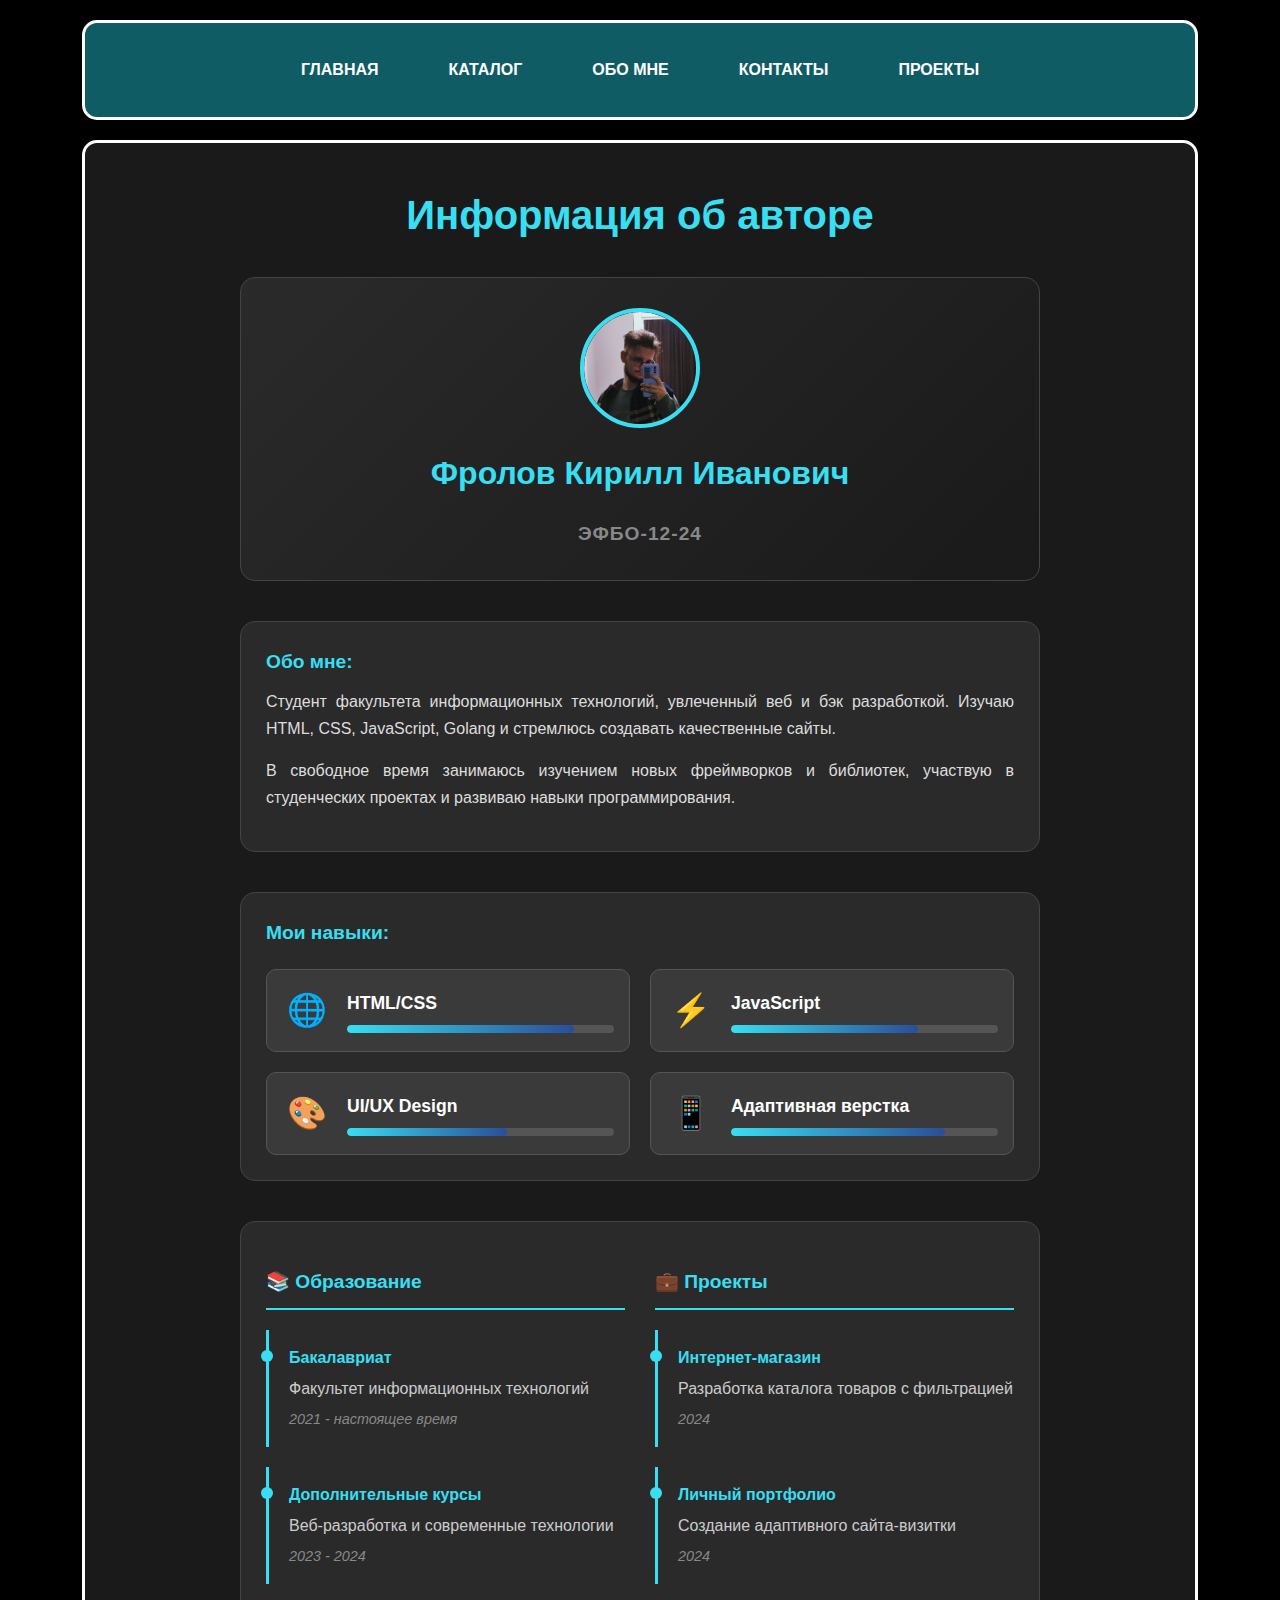
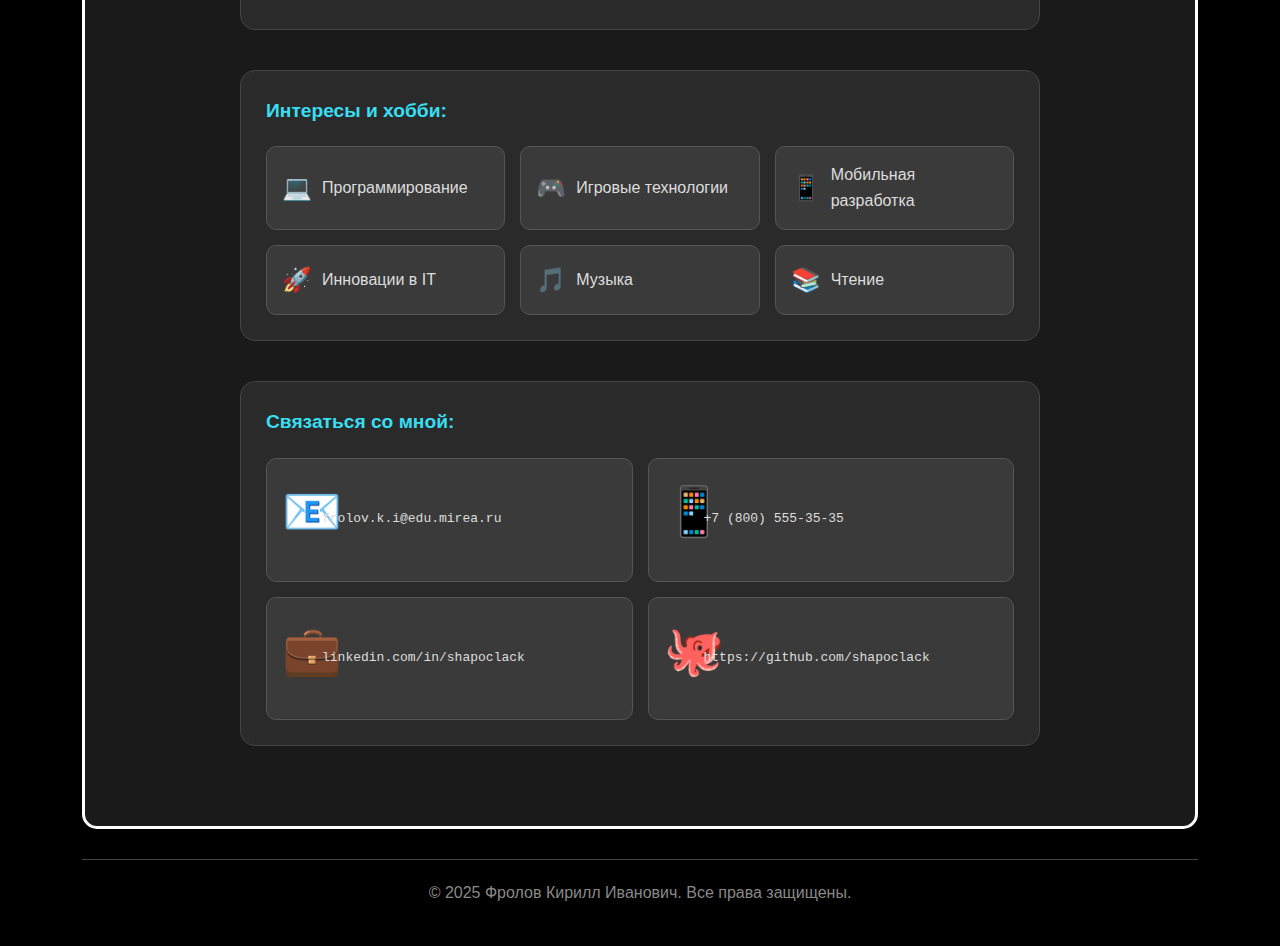
<file: pages/about.html>
<!DOCTYPE html>
<html lang="ru">

<head>
    <meta charset="UTF-8">
    <meta name="viewport" content="width=device-width, initial-scale=1.0">
    <title>О нас - Информация об авторе</title>
    <link rel="stylesheet" href="../style/styles.css">
</head>

<body>
    <!-- Header с навигацией -->
    <header>
       <div class="links">
            <div class="link1"><a href="../index.html">Главная</a></div>
            <div class="link2"><a href="products.html">Каталог</a></div>
            <div class="link3"><a href="about.html">Обо мне</a></div>
            <div class="link4"><a href="contacts.html">Контакты</a></div>
            <div class="link5"><a href="projects.html">Проекты</a></div>
        </div>
    </header>

    <!-- Основной контейнер с информацией об авторе -->
    <main class="main-content">
        <div class="content-container">
            <h1>Информация об авторе</h1>

            <!-- Профиль автора -->
            <section class="author-profile">
                <div class="profile-header">
                    <div class="profile-photo">
                        <div class="photo-placeholder">
                            <img src="../src/images/avtr.jpg" alt="Фролов Кирилл Иванович" class="profile-image">
                        </div>

                    </div>
                    <div class="profile-info">
                        <h2 class="author-name">Фролов Кирилл Иванович</h2>
                        <p class="author-group">ЭФБО-12-24</p>
                    </div>
                </div>

                <!-- Информация о себе -->
                <div class="about-section">
                    <h3>Обо мне:</h3>
                    <div class="about-text">
                        <p>Студент факультета информационных технологий, увлеченный веб и бэк разработкой.
                            Изучаю HTML, CSS, JavaScript, Golang и стремлюсь создавать качественные сайты.</p>
                        <p>В свободное время занимаюсь изучением новых фреймворков и библиотек, участвую в студенческих
                            проектах
                            и развиваю навыки программирования.</p>
                    </div>
                </div>

                <!-- Навыки -->
                <div class="skills-section">
                    <h3>Мои навыки:</h3>
                    <div class="skills-grid">
                        <div class="skill-item">
                            <div class="skill-icon">🌐</div>
                            <div class="skill-info">
                                <h4>HTML/CSS</h4>
                                <div class="skill-bar">
                                    <div class="skill-progress" style="width: 85%"></div>
                                </div>
                            </div>
                        </div>

                        <div class="skill-item">
                            <div class="skill-icon">⚡</div>
                            <div class="skill-info">
                                <h4>JavaScript</h4>
                                <div class="skill-bar">
                                    <div class="skill-progress" style="width: 70%"></div>
                                </div>
                            </div>
                        </div>

                        <div class="skill-item">
                            <div class="skill-icon">🎨</div>
                            <div class="skill-info">
                                <h4>UI/UX Design</h4>
                                <div class="skill-bar">
                                    <div class="skill-progress" style="width: 60%"></div>
                                </div>
                            </div>
                        </div>

                        <div class="skill-item">
                            <div class="skill-icon">📱</div>
                            <div class="skill-info">
                                <h4>Адаптивная верстка</h4>
                                <div class="skill-bar">
                                    <div class="skill-progress" style="width: 80%"></div>
                                </div>
                            </div>
                        </div>
                    </div>
                </div>

                <!-- Опыт и образование -->
                <div class="experience-section">
                    <div class="experience-grid">
                        <div class="experience-item">
                            <h3>📚 Образование</h3>
                            <div class="timeline">
                                <div class="timeline-item">
                                    <h4>Бакалавриат</h4>
                                    <p>Факультет информационных технологий</p>
                                    <span class="timeline-date">2021 - настоящее время</span>
                                </div>
                                <div class="timeline-item">
                                    <h4>Дополнительные курсы</h4>
                                    <p>Веб-разработка и современные технологии</p>
                                    <span class="timeline-date">2023 - 2024</span>
                                </div>
                            </div>
                        </div>

                        <div class="experience-item">
                            <h3>💼 Проекты</h3>
                            <div class="timeline">
                                <div class="timeline-item">
                                    <h4>Интернет-магазин</h4>
                                    <p>Разработка каталога товаров с фильтрацией</p>
                                    <span class="timeline-date">2024</span>
                                </div>
                                <div class="timeline-item">
                                    <h4>Личный портфолио</h4>
                                    <p>Создание адаптивного сайта-визитки</p>
                                    <span class="timeline-date">2024</span>
                                </div>
                            </div>
                        </div>
                    </div>
                </div>

                <!-- Интересы и хобби -->
                <div class="interests-section">
                    <h3>Интересы и хобби:</h3>
                    <div class="interests-grid">
                        <div class="interest-item">
                            <div class="interest-icon">💻</div>
                            <span>Программирование</span>
                        </div>
                        <div class="interest-item">
                            <div class="interest-icon">🎮</div>
                            <span>Игровые технологии</span>
                        </div>
                        <div class="interest-item">
                            <div class="interest-icon">📱</div>
                            <span>Мобильная разработка</span>
                        </div>
                        <div class="interest-item">
                            <div class="interest-icon">🚀</div>
                            <span>Инновации в IT</span>
                        </div>
                        <div class="interest-item">
                            <div class="interest-icon">🎵</div>
                            <span>Музыка</span>
                        </div>
                        <div class="interest-item">
                            <div class="interest-icon">📚</div>
                            <span>Чтение</span>
                        </div>
                    </div>
                </div>

                <!-- Контактная информация -->
                <div class="contact-info-section">
                    <h3>Связаться со мной:</h3>
                    <div class="contact-methods">
                        <div class="contact-item">
                            <div class="contact-icon">📧</div>
                            <span>frolov.k.i@edu.mirea.ru</span>
                        </div>
                        <div class="contact-item">
                            <div class="contact-icon">📱</div>
                            <span>+7 (800) 555-35-35</span>
                        </div>
                        <div class="contact-item">
                            <div class="contact-icon">💼</div>
                            <span>linkedin.com/in/shapoclack</span>
                        </div>
                        <div class="contact-item">
                            <div class="contact-icon">🐙</div>
                            <span>https://github.com/shapoclack</span>
                        </div>
                    </div>
                </div>
            </section>
        </div>
    </main>

    <!-- Footer -->
    <footer class="footer">
        <div class="footer-content">
            <p>&copy; 2025 Фролов Кирилл Иванович. Все права защищены.</p>
        </div>
    </footer>
</body>

</html>
</file>
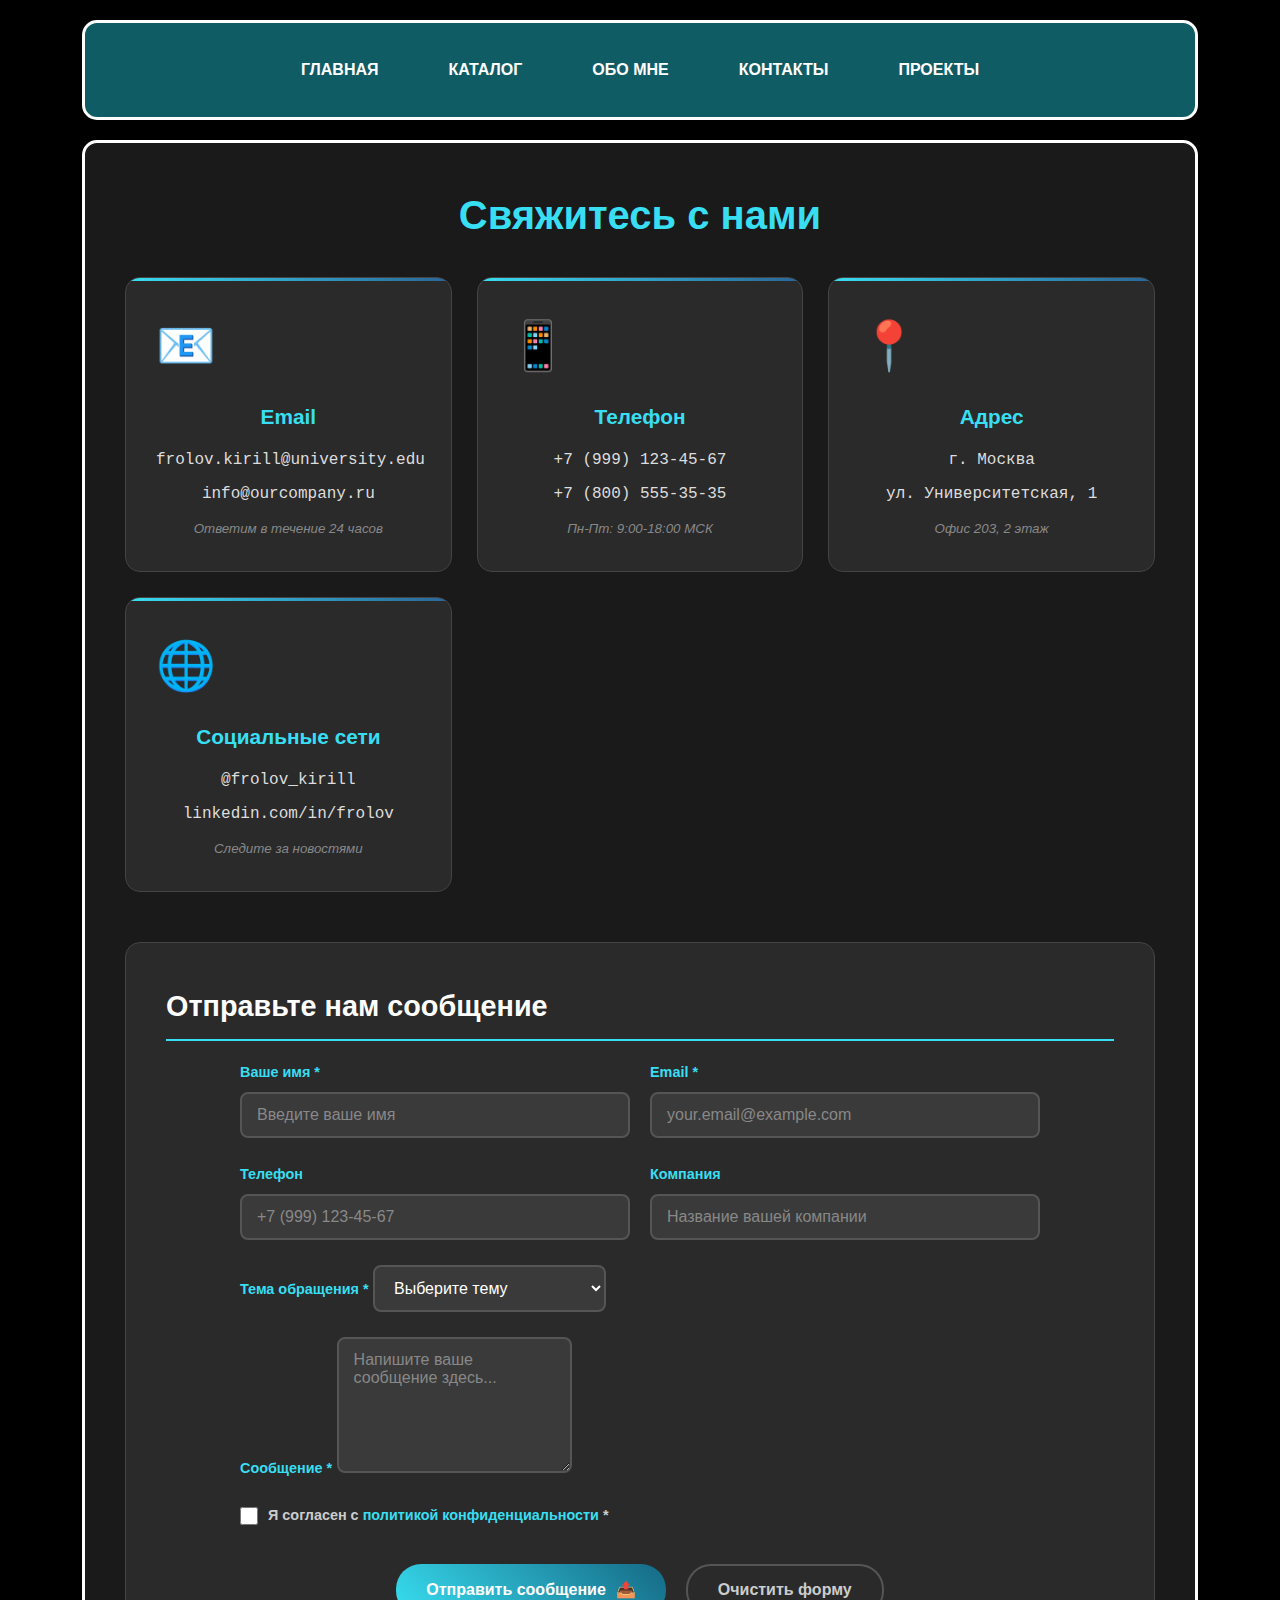
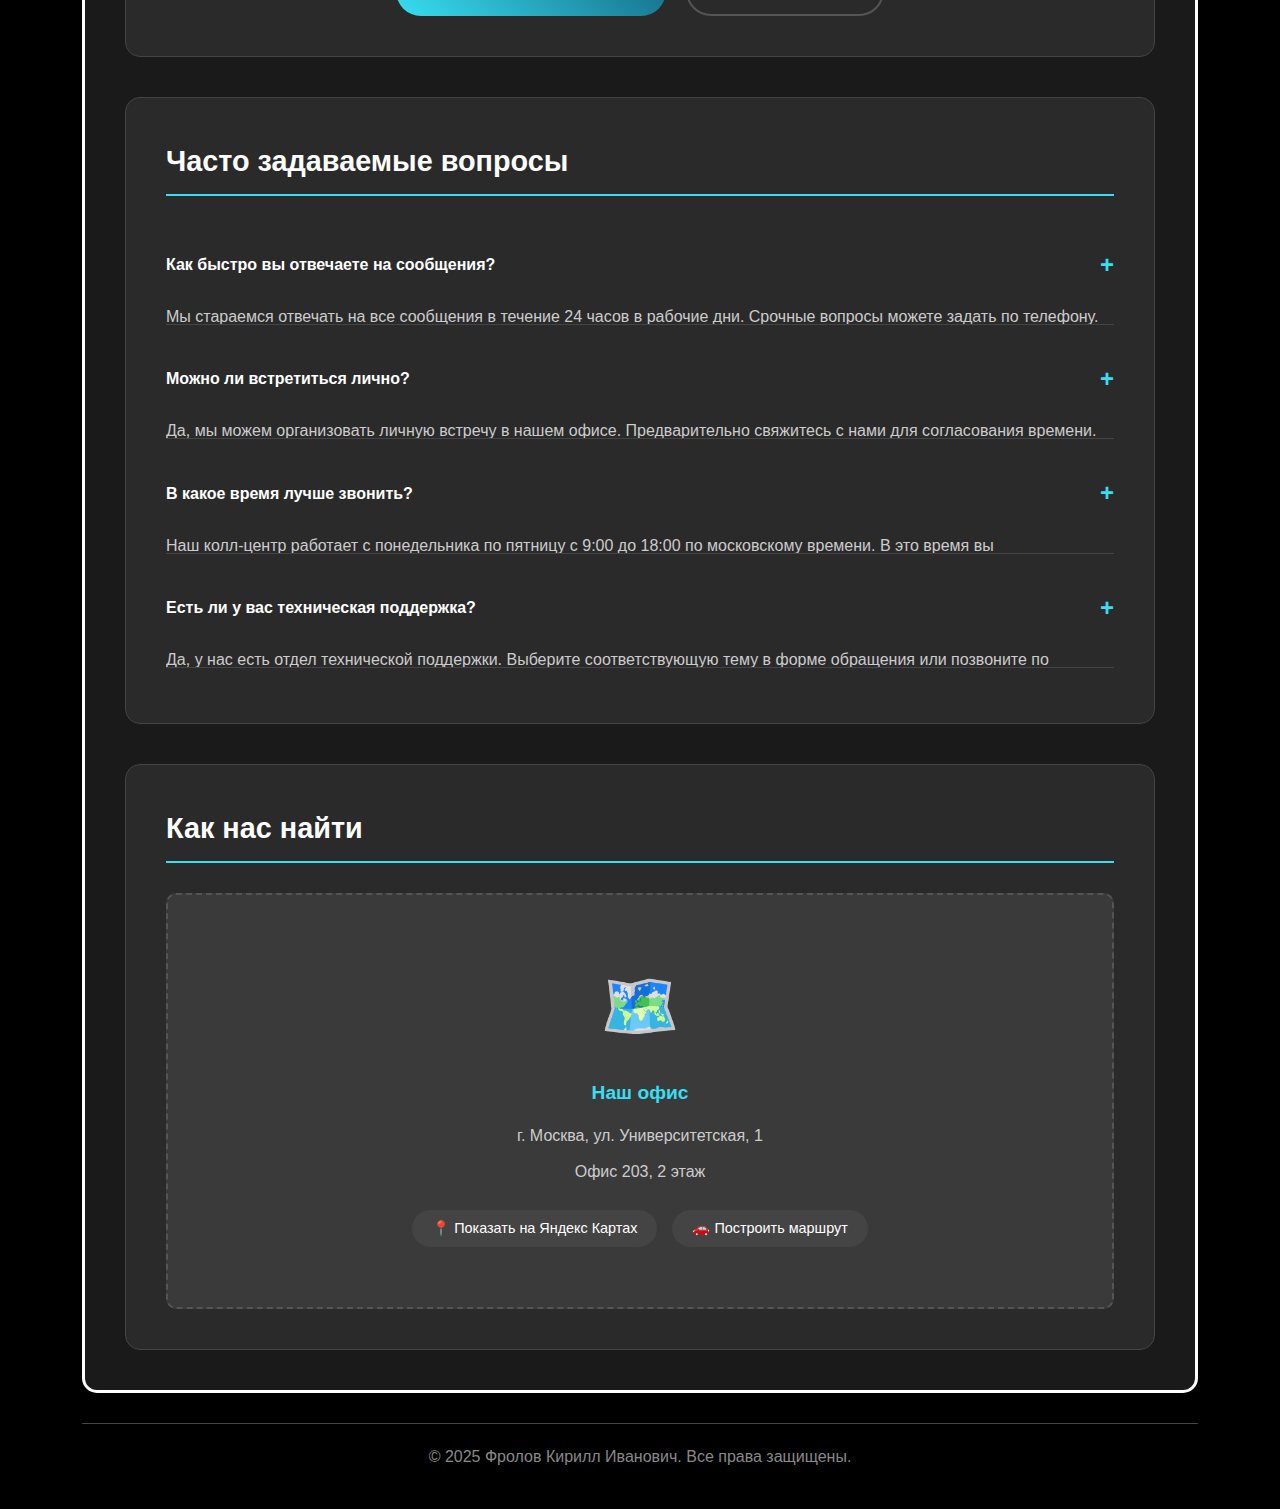
<file: pages/contacts.html>
<!DOCTYPE html>
<html lang="ru">
<head>
    <meta charset="UTF-8">
    <meta name="viewport" content="width=device-width, initial-scale=1.0">
    <title>Контакты - Связаться с нами</title>
    <link rel="stylesheet" href="../style/styles.css">
</head>
<body>
    <!-- Header с навигацией -->
    <header>
        <div class="links">
            <div class="link1"><a href="../index.html">Главная</a></div>
            <div class="link2"><a href="products.html">Каталог</a></div>
            <div class="link3"><a href="about.html">Обо мне</a></div>
            <div class="link4"><a href="contacts.html">Контакты</a></div>
            <div class="link5"><a href="projects.html">Проекты</a></div>
        </div>
    </header>

    <!-- Основной контейнер с контактами -->
    <main class="main-content">
        <div class="content-container">
            <h1>Свяжитесь с нами</h1>
            
            <!-- Контактная информация -->
            <section class="contact-info">
                <div class="contact-grid">
                    <div class="contact-card">
                        <div class="contact-icon">📧</div>
                        <h3>Email</h3>
                        <p>frolov.kirill@university.edu</p>
                        <p>info@ourcompany.ru</p>
                        <small>Ответим в течение 24 часов</small>
                    </div>

                    <div class="contact-card">
                        <div class="contact-icon">📱</div>
                        <h3>Телефон</h3>
                        <p>+7 (999) 123-45-67</p>
                        <p>+7 (800) 555-35-35</p>
                        <small>Пн-Пт: 9:00-18:00 МСК</small>
                    </div>

                    <div class="contact-card">
                        <div class="contact-icon">📍</div>
                        <h3>Адрес</h3>
                        <p>г. Москва</p>
                        <p>ул. Университетская, 1</p>
                        <small>Офис 203, 2 этаж</small>
                    </div>

                    <div class="contact-card">
                        <div class="contact-icon">🌐</div>
                        <h3>Социальные сети</h3>
                        <p>@frolov_kirill</p>
                        <p>linkedin.com/in/frolov</p>
                        <small>Следите за новостями</small>
                    </div>
                </div>
            </section>

            <!-- Контактная форма -->
            <section class="contact-form-section">
                <h2>Отправьте нам сообщение</h2>
                <form class="contact-form" id="contactForm">
                    <div class="form-group">
                        <div class="input-row">
                            <div class="input-field">
                                <label for="name">Ваше имя *</label>
                                <input type="text" id="name" name="name" required 
                                       placeholder="Введите ваше имя">
                            </div>
                            <div class="input-field">
                                <label for="email">Email *</label>
                                <input type="email" id="email" name="email" required 
                                       placeholder="your.email@example.com">
                            </div>
                        </div>
                    </div>

                    <div class="form-group">
                        <div class="input-row">
                            <div class="input-field">
                                <label for="phone">Телефон</label>
                                <input type="tel" id="phone" name="phone" 
                                       placeholder="+7 (999) 123-45-67">
                            </div>
                            <div class="input-field">
                                <label for="company">Компания</label>
                                <input type="text" id="company" name="company" 
                                       placeholder="Название вашей компании">
                            </div>
                        </div>
                    </div>

                    <div class="form-group">
                        <label for="subject">Тема обращения *</label>
                        <select id="subject" name="subject" required>
                            <option value="">Выберите тему</option>
                            <option value="general">Общие вопросы</option>
                            <option value="products">Вопросы о товарах</option>
                            <option value="support">Техническая поддержка</option>
                            <option value="partnership">Сотрудничество</option>
                            <option value="complaint">Жалоба</option>
                            <option value="other">Другое</option>
                        </select>
                    </div>

                    <div class="form-group">
                        <label for="message">Сообщение *</label>
                        <textarea id="message" name="message" rows="6" required 
                                  placeholder="Напишите ваше сообщение здесь..."></textarea>
                    </div>

                    <div class="form-group">
                        <div class="checkbox-field">
                            <input type="checkbox" id="agree" name="agree" required>
                            <label for="agree">Я согласен с <a href="#" class="link">политикой конфиденциальности</a> *</label>
                        </div>
                    </div>

                    <div class="form-actions">
                        <button type="submit" class="submit-btn">
                            <span class="btn-text">Отправить сообщение</span>
                            <span class="btn-icon">📤</span>
                        </button>
                        <button type="reset" class="reset-btn">Очистить форму</button>
                    </div>
                </form>
            </section>

            <!-- FAQ секция -->
            <section class="faq-section">
                <h2>Часто задаваемые вопросы</h2>
                <div class="faq-list">
                    <div class="faq-item">
                        <div class="faq-question" onclick="toggleFAQ(this)">
                            <span>Как быстро вы отвечаете на сообщения?</span>
                            <span class="faq-toggle">+</span>
                        </div>
                        <div class="faq-answer">
                            <p>Мы стараемся отвечать на все сообщения в течение 24 часов в рабочие дни. 
                               Срочные вопросы можете задать по телефону.</p>
                        </div>
                    </div>

                    <div class="faq-item">
                        <div class="faq-question" onclick="toggleFAQ(this)">
                            <span>Можно ли встретиться лично?</span>
                            <span class="faq-toggle">+</span>
                        </div>
                        <div class="faq-answer">
                            <p>Да, мы можем организовать личную встречу в нашем офисе. 
                               Предварительно свяжитесь с нами для согласования времени.</p>
                        </div>
                    </div>

                    <div class="faq-item">
                        <div class="faq-question" onclick="toggleFAQ(this)">
                            <span>В какое время лучше звонить?</span>
                            <span class="faq-toggle">+</span>
                        </div>
                        <div class="faq-answer">
                            <p>Наш колл-центр работает с понедельника по пятницу с 9:00 до 18:00 по московскому времени. 
                               В это время вы гарантированно получите быстрый ответ.</p>
                        </div>
                    </div>

                    <div class="faq-item">
                        <div class="faq-question" onclick="toggleFAQ(this)">
                            <span>Есть ли у вас техническая поддержка?</span>
                            <span class="faq-toggle">+</span>
                        </div>
                        <div class="faq-answer">
                            <p>Да, у нас есть отдел технической поддержки. Выберите соответствующую тему 
                               в форме обращения или позвоните по указанному телефону.</p>
                        </div>
                    </div>
                </div>
            </section>

            <!-- Карта (заглушка) -->
            <section class="map-section">
                <h2>Как нас найти</h2>
                <div class="map-placeholder">
                    <div class="map-content">
                        <div class="map-icon">🗺️</div>
                        <h3>Наш офис</h3>
                        <p>г. Москва, ул. Университетская, 1</p>
                        <p>Офис 203, 2 этаж</p>
                        <div class="map-actions">
                            <button class="map-btn">📍 Показать на Яндекс Картах</button>
                            <button class="map-btn">🚗 Построить маршрут</button>
                        </div>
                    </div>
                </div>
            </section>
        </div>
    </main>

    <!-- Footer -->
    <footer class="footer">
        <div class="footer-content">
            <p>&copy; 2025 Фролов Кирилл Иванович. Все права защищены.</p>
        </div>
    </footer>

    <script src="../script.js"></script>
</body>
</html>
</file>
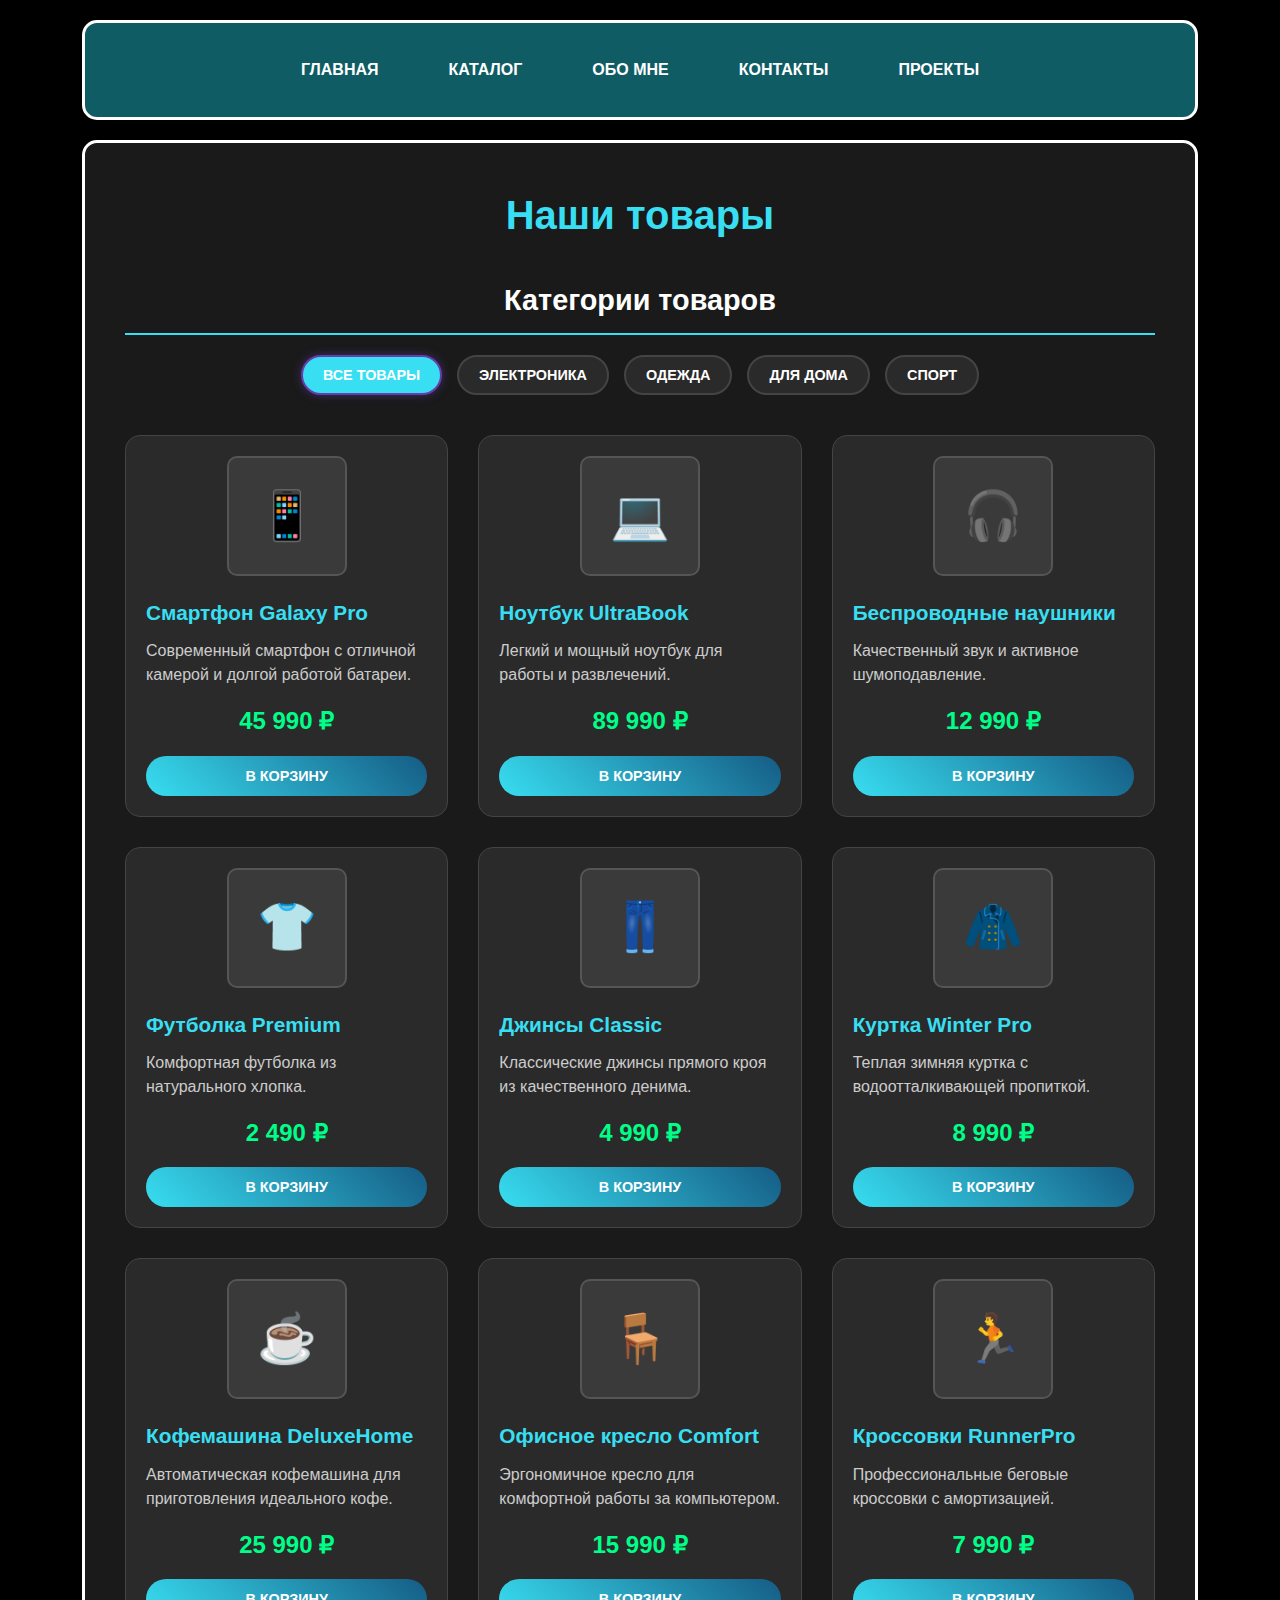
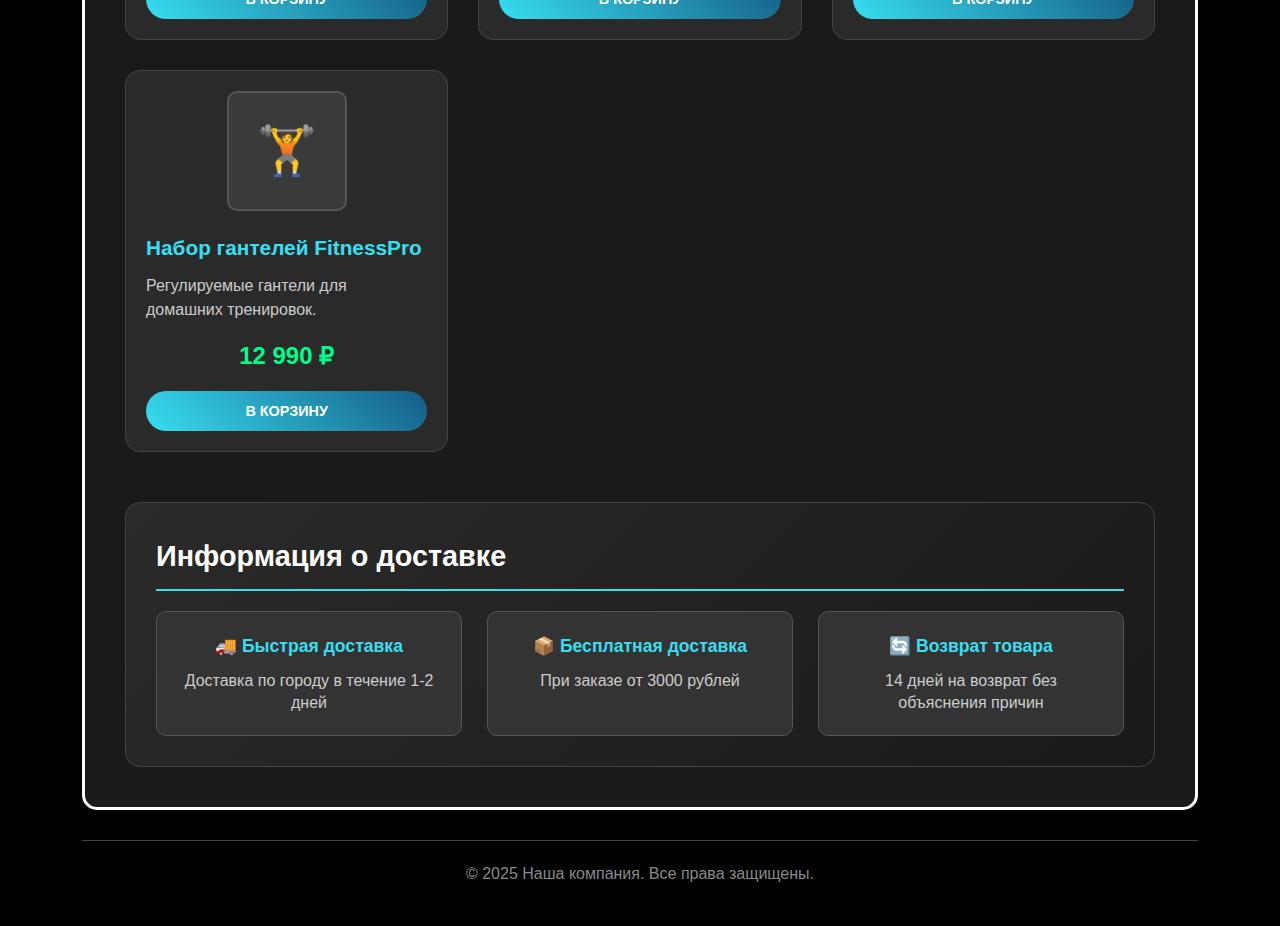
<file: pages/products.html>
<!DOCTYPE html>
<html lang="ru">
    
<head>
    <meta charset="UTF-8">
    <meta name="viewport" content="width=device-width, initial-scale=1.0">
    <title>Товары - Наш магазин</title>
    <link rel="stylesheet" href="../style/styles.css">
    
</head>
<body>
    <!-- Header с навигацией -->
    <header>
        <div class="links">
            <div class="link1"><a href="../index.html">Главная</a></div>
            <div class="link2"><a href="products.html">Каталог</a></div>
            <div class="link3"><a href="about.html">Обо мне</a></div>
            <div class="link4"><a href="contacts.html">Контакты</a></div>
            <div class="link5"><a href="projects.html">Проекты</a></div>
        </div>
    </header>

    <!-- Основной контейнер с товарами -->
    <main class="main-content">
        <div class="content-container">
            <h1>Наши товары</h1>
            
            <!-- Фильтры товаров -->
            <section class="filters">
                <h2>Категории товаров</h2>
                <div class="filter-buttons">
                    <button class="filter-btn active" data-category="all">Все товары</button>
                    <button class="filter-btn" data-category="electronics">Электроника</button>
                    <button class="filter-btn" data-category="clothing">Одежда</button>
                    <button class="filter-btn" data-category="home">Для дома</button>
                    <button class="filter-btn" data-category="sports">Спорт</button>
                </div>
            </section>

            <!-- Каталог товаров -->
            <section class="products-catalog">
                <div class="products-grid">
                    <!-- Электроника -->
                    <div class="product-card" data-category="electronics">
                        <div class="product-image">
                            <div class="image-placeholder">📱</div>
                        </div>
                        <div class="product-info">
                            <h3>Смартфон Galaxy Pro</h3>
                            <p class="product-description">Современный смартфон с отличной камерой и долгой работой батареи.</p>
                            <div class="product-price">45 990 ₽</div>
                            <button class="add-to-cart">В корзину</button>
                        </div>
                    </div>

                    <div class="product-card" data-category="electronics">
                        <div class="product-image">
                            <div class="image-placeholder">💻</div>
                        </div>
                        <div class="product-info">
                            <h3>Ноутбук UltraBook</h3>
                            <p class="product-description">Легкий и мощный ноутбук для работы и развлечений.</p>
                            <div class="product-price">89 990 ₽</div>
                            <button class="add-to-cart">В корзину</button>
                        </div>
                    </div>

                    <div class="product-card" data-category="electronics">
                        <div class="product-image">
                            <div class="image-placeholder">🎧</div>
                        </div>
                        <div class="product-info">
                            <h3>Беспроводные наушники</h3>
                            <p class="product-description">Качественный звук и активное шумоподавление.</p>
                            <div class="product-price">12 990 ₽</div>
                            <button class="add-to-cart">В корзину</button>
                        </div>
                    </div>

                    <!-- Одежда -->
                    <div class="product-card" data-category="clothing">
                        <div class="product-image">
                            <div class="image-placeholder">👕</div>
                        </div>
                        <div class="product-info">
                            <h3>Футболка Premium</h3>
                            <p class="product-description">Комфортная футболка из натурального хлопка.</p>
                            <div class="product-price">2 490 ₽</div>
                            <button class="add-to-cart">В корзину</button>
                        </div>
                    </div>

                    <div class="product-card" data-category="clothing">
                        <div class="product-image">
                            <div class="image-placeholder">👖</div>
                        </div>
                        <div class="product-info">
                            <h3>Джинсы Classic</h3>
                            <p class="product-description">Классические джинсы прямого кроя из качественного денима.</p>
                            <div class="product-price">4 990 ₽</div>
                            <button class="add-to-cart">В корзину</button>
                        </div>
                    </div>

                    <div class="product-card" data-category="clothing">
                        <div class="product-image">
                            <div class="image-placeholder">🧥</div>
                        </div>
                        <div class="product-info">
                            <h3>Куртка Winter Pro</h3>
                            <p class="product-description">Теплая зимняя куртка с водоотталкивающей пропиткой.</p>
                            <div class="product-price">8 990 ₽</div>
                            <button class="add-to-cart">В корзину</button>
                        </div>
                    </div>

                    <!-- Для дома -->
                    <div class="product-card" data-category="home">
                        <div class="product-image">
                            <div class="image-placeholder">☕</div>
                        </div>
                        <div class="product-info">
                            <h3>Кофемашина DeluxeHome</h3>
                            <p class="product-description">Автоматическая кофемашина для приготовления идеального кофе.</p>
                            <div class="product-price">25 990 ₽</div>
                            <button class="add-to-cart">В корзину</button>
                        </div>
                    </div>

                    <div class="product-card" data-category="home">
                        <div class="product-image">
                            <div class="image-placeholder">🪑</div>
                        </div>
                        <div class="product-info">
                            <h3>Офисное кресло Comfort</h3>
                            <p class="product-description">Эргономичное кресло для комфортной работы за компьютером.</p>
                            <div class="product-price">15 990 ₽</div>
                            <button class="add-to-cart">В корзину</button>
                        </div>
                    </div>

                    <!-- Спорт -->
                    <div class="product-card" data-category="sports">
                        <div class="product-image">
                            <div class="image-placeholder">🏃</div>
                        </div>
                        <div class="product-info">
                            <h3>Кроссовки RunnerPro</h3>
                            <p class="product-description">Профессиональные беговые кроссовки с амортизацией.</p>
                            <div class="product-price">7 990 ₽</div>
                            <button class="add-to-cart">В корзину</button>
                        </div>
                    </div>

                    <div class="product-card" data-category="sports">
                        <div class="product-image">
                            <div class="image-placeholder">🏋️</div>
                        </div>
                        <div class="product-info">
                            <h3>Набор гантелей FitnessPro</h3>
                            <p class="product-description">Регулируемые гантели для домашних тренировок.</p>
                            <div class="product-price">12 990 ₽</div>
                            <button class="add-to-cart">В корзину</button>
                        </div>
                    </div>
                </div>
            </section>

            <!-- Информация о доставке -->
            <section class="delivery-info">
                <h2>Информация о доставке</h2>
                <div class="delivery-grid">
                    <div class="delivery-item">
                        <h3>🚚 Быстрая доставка</h3>
                        <p>Доставка по городу в течение 1-2 дней</p>
                    </div>
                    <div class="delivery-item">
                        <h3>📦 Бесплатная доставка</h3>
                        <p>При заказе от 3000 рублей</p>
                    </div>
                    <div class="delivery-item">
                        <h3>🔄 Возврат товара</h3>
                        <p>14 дней на возврат без объяснения причин</p>
                    </div>
                </div>
            </section>
        </div>
    </main>

    <!-- Footer -->
    <footer class="footer">
        <div class="footer-content">
            <p>&copy; 2025 Наша компания. Все права защищены.</p>
        </div>
    </footer>

    <script src="../script.js"></script>
</body>
</html>
</file>
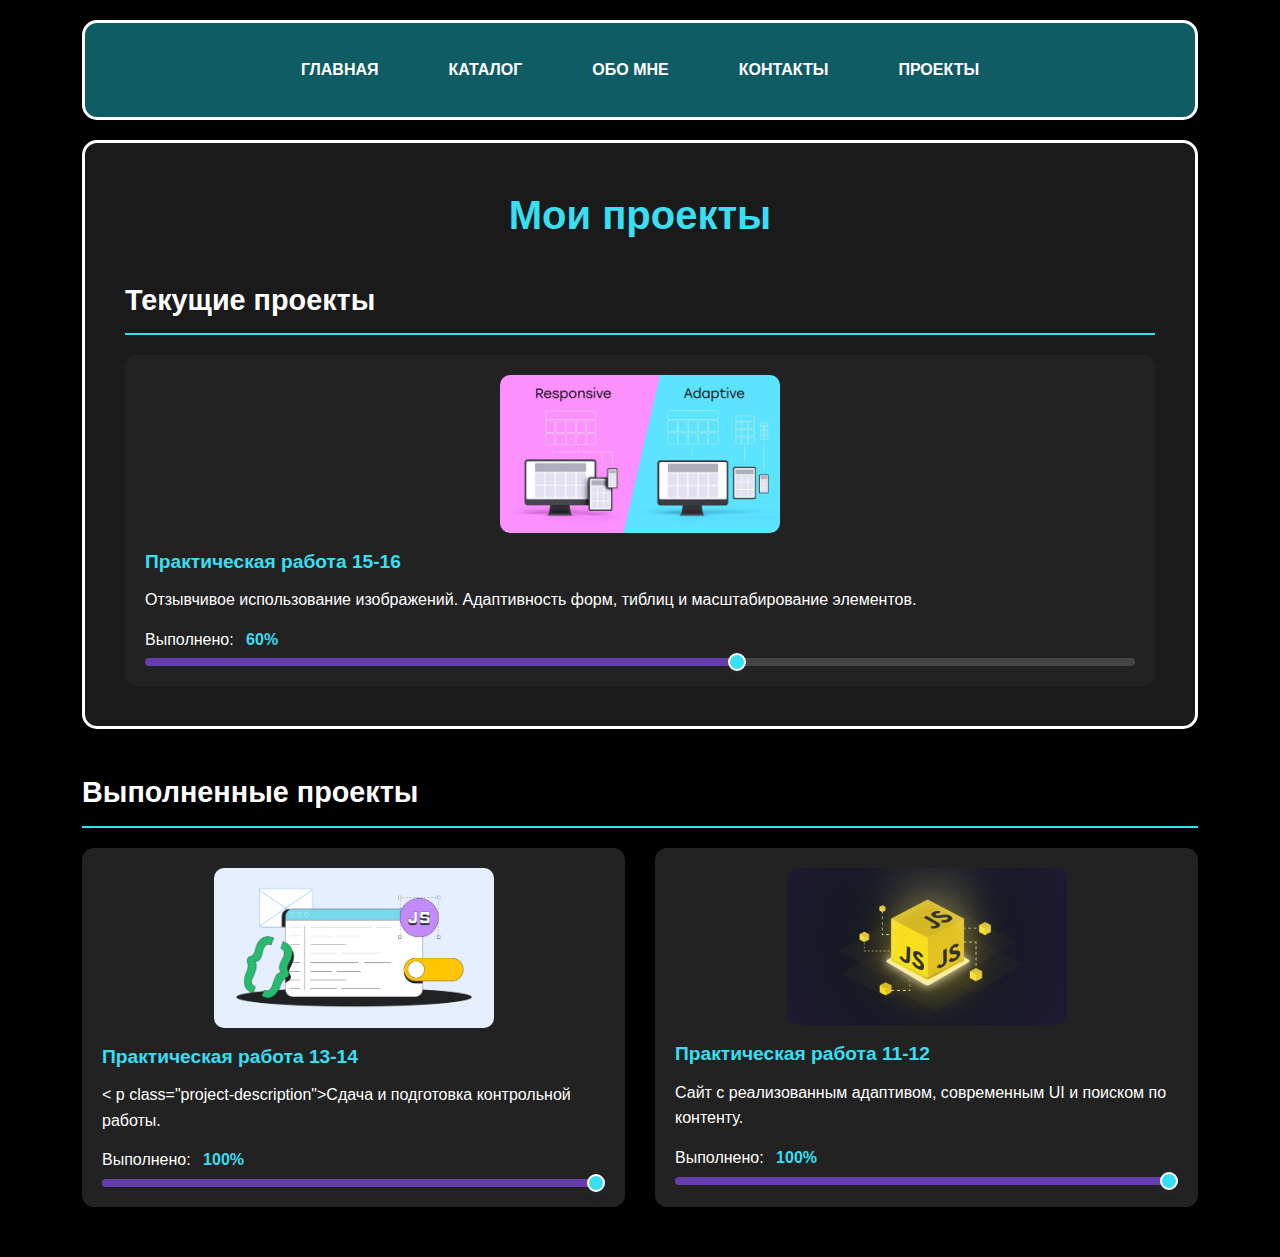
<file: pages/projects.html>
<!DOCTYPE html>
<html lang="ru">

<head>
    <meta charset="UTF-8">
    <meta name="viewport" content="width=device-width, initial-scale=1.0">
    <title>Мои проекты</title>
    <link rel="stylesheet" href="../style/styles.css">
</head>

<body>
    <!-- Header -->
    <header>
        <div class="links">
            <div class="link1"><a href="../index.html">Главная</a></div>
            <div class="link2"><a href="products.html">Каталог</a></div>
            <div class="link3"><a href="about.html">Обо мне</a></div>
            <div class="link4"><a href="contacts.html">Контакты</a></div>
            <div class="link5"><a href="projects.html">Проекты</a></div>
        </div>
    </header>
    <main class="main-content">
        <div class="content-container">
            <h1>Мои проекты</h1>

            <section class="projects-section">
                <h2>Текущие проекты</h2>
                <div class="project-card">
                    <img src="../src/images/15-16.jpeg" alt="js project" class="project-image">
                    <h3>Практическая работа 15-16</h3>
                    <p class="project-description">Отзывчивое
                        использование изображений. Адаптивность форм,
                        тиблиц и масштабирование элементов.
                    </p>

                    <div class="progress-container">
                        <label>Выполнено: <span class="progress-value">60%</span></label>
                        <input type="range" min="0" max="100" value="60" class="progress-bar">
                    </div>
                </div>


        </div>
        </section>

        <section class="projects-section" style="margin-top:40px;">
            <h2>Выполненные проекты</h2>
            <div class="projects-grid">
                <div class="project-card">
                    <img src="../src/images/hero-javascript.png" alt="js project" class="project-image">
                    <h3>Практическая работа 13-14</h3>
                    < p class="project-description">Сдача и подготовка
                        контрольной работы.
                    </p>

                    <div class="progress-container">
                        <label>Выполнено: <span class="progress-value">100%</span></label>
                        <input type="range" min="0" max="100" value="100" class="progress-bar">
                    </div>
                </div>


                <div class="project-card">
                    <img src="../src/images/js.png" alt="js project" class="project-image">
                    <h3>Практическая работа 11-12</h3>
                    <p class="project-description">Сайт с реализованным адаптивом, современным UI и поиском по контенту.
                    </p>

                    <div class="progress-container">
                        <label>Выполнено: <span class="progress-value">100%</span></label>
                        <input type="range" min="0" max="100" value="100" class="progress-bar">
                    </div>
                </div>


            </div>
        </section>
        </div>
    </main>
    <script src="../script.js"></script>
</body>

</html>
</file>
<file: style/styles.css>
/* Общие стили */
* {
    margin: 0;
    padding: 0;
    box-sizing: border-box;
}

body {
    background-color: #000;
    color: #fff;
    font-family: Arial, sans-serif;
    line-height: 1.6;
    padding: 20px;
    display: flex;
    flex-direction: column;
    align-items: center;
    min-height: 100vh;
}

/* Header стили */
header {
    background-color: rgb(16, 92, 101);
    height: 100px;
    width: 90%;
    max-width: 1200px;
    border-radius: 15px;
    border: 3px solid white;
    display: flex;
    align-items: center;
    justify-content: center;
    padding: 0 30px;
    font-weight: bold;
    box-sizing: border-box;
    margin-bottom: 20px;
}

.links {
    display: flex;
    gap: 30px;
    justify-content: center;
    align-items: center;
}

.links a {
    text-decoration: none;
    color: white;
    text-transform: uppercase;
    padding: 12px 20px;
    border-radius: 8px;
    transition: all 0.3s ease;
    font-weight: bold;
}

.links a:hover {
    background-color: rgba(255, 255, 255, 0.2);
    transform: translateY(-2px);
}

/* Основной контейнер с контентом */
.main-content {
    width: 90%;
    max-width: 1200px; /* Такая же максимальная ширина, как у header */
    margin-bottom: 30px;
}

.content-container {
    background-color: #1a1a1a;
    border: 3px solid white; /* Белая обводка */
    border-radius: 15px;
    padding: 40px;
    box-sizing: border-box;
}

/* Заголовки */
h1 {
    text-align: center;
    color: rgb(56, 222, 241);
    margin-bottom: 30px;
    font-size: 2.5rem;
}

h2 {
    color: white;
    margin-bottom: 20px;
    font-size: 1.8rem;
    border-bottom: 2px solid rgb(56, 222, 241);
    padding-bottom: 10px;
}

h3 {
    color: rgb(56, 222, 241);
    margin-bottom: 10px;
    font-size: 1.2rem;
}

/* Секции */
.intro {
    margin-bottom: 40px;
}

.intro p {
    font-size: 1.1rem;
    color: #ddd;
    text-align: center;
    max-width: 800px;
    margin: 0 auto;
}

.features {
    margin-bottom: 40px;
}

.features-grid {
    display: grid;
    grid-template-columns: repeat(auto-fit, minmax(300px, 1fr));
    gap: 25px;
    margin-top: 20px;
}

.feature-item {
    background-color: #2a2a2a;
    padding: 25px;
    border-radius: 10px;
    border: 1px solid #444;
    transition: transform 0.3s ease, box-shadow 0.3s ease;
}

.feature-item:hover {
    transform: translateY(-5px);
    box-shadow: 0 5px 15px rgba(102, 61, 173, 0.3);
}

.feature-item p {
    color: #ccc;
    margin-top: 10px;
}

/* Call to Action секция */
.cta {
    text-align: center;
    padding: 30px;
    background: linear-gradient(45deg, rgb(56, 222, 241), rgb(41, 84, 153));
    border-radius: 15px;
    margin-top: 20px;
}

.cta h2 {
    border-bottom: none;
    color: white;
}

.cta p {
    font-size: 1.1rem;
    margin-bottom: 25px;
    color: #f0f0f0;
}

.cta-buttons {
    display: flex;
    gap: 20px;
    justify-content: center;
    flex-wrap: wrap;
}

.btn {
    display: inline-block;
    padding: 12px 30px;
    text-decoration: none;
    border-radius: 25px;
    font-weight: bold;
    text-transform: uppercase;
    transition: all 0.3s ease;
    border: 2px solid transparent;
}

.btn-primary {
    background-color: white;
    color: rgb(22, 92, 99);
}

.btn-primary:hover {
    background-color: #f0f0f0;
    transform: translateY(-2px);
    box-shadow: 0 5px 15px rgba(255, 255, 255, 0.3);
}

.btn-secondary {
    background-color: transparent;
    color: white;
    border-color: white;
}

.btn-secondary:hover {
    background-color: white;
    color: rgb(56, 222, 241);
    transform: translateY(-2px);
}
.project-image.placeholder {
  width: 100%;
  height: 160px;
  background: #ccc;
  display: flex;
  align-items: center;
  justify-content: center;
  color: #555;
  font-size: 22px;
  border-radius: 10px;
  margin-bottom: 10px;
}
.projects-grid {
  display: flex;
  gap: 30px;
  flex-wrap: wrap;
}
.project-card {
  background: #222;
  border-radius: 12px;
  padding: 20px;
  width: 300px;
  box-sizing: border-box;
}
.project-card img.project-image {
  display: block;
  width: 100%;
  max-width: 260px;
  height: auto;
  margin: 0 auto 16px auto;
  border-radius: 10px;
  object-fit: cover;
  background: #222;
}

@media (max-width: 600px) {
  .projects-grid {
    grid-template-columns: 1fr !important;
    gap: 20px;
  }
  .project-card img.project-image {
    max-width: 100%;
    min-width: 120px;
  }
}
.progress-container {
    margin-top: 14px;
    display: flex;
    flex-direction: column;
    gap: 6px;
}
.progress-bar {
    width: 100%;
    appearance: none;
    height: 8px;
    background: linear-gradient(90deg, rgb(56, 222, 241) 60%, #444 60%);
    border-radius: 4px;
    outline: none;
    transition: background 0.3s;
}
.progress-bar::-webkit-slider-thumb {
    appearance: none;
    width: 18px;
    height: 18px;
    background: rgb(56, 222, 241);
    border-radius: 50%;
    cursor: pointer;
    box-shadow: 0 2px 10px rgba(102,61,173,0.18);
    border: 2px solid #fff;
}
.progress-bar::-moz-range-thumb {
    width: 18px;
    height: 18px;
    background: rgb(56, 222, 241);
    border-radius: 50%;
    cursor: pointer;
    border: 2px solid #fff;
}
.progress-bar::-ms-thumb {
    width: 18px;
    height: 18px;
    background: rgb(56, 222, 241);
    border-radius: 50%;
    cursor: pointer;
    border: 2px solid #fff;
}
.progress-value {
    color: rgb(56, 222, 241);
    font-weight: bold;
    font-size: 1rem;
    margin-left: 8px;
}
.projects-grid {
  display: grid;
  grid-template-columns: repeat(auto-fit, minmax(280px, 1fr));
  gap: 30px;
}
.project-card img.project-image {
  display: block;
  width: 100%;
  max-width: 280px;
  height: auto;
  max-height: 160px;
  object-fit: cover;
  border-radius: 10px;
  margin: 0 auto 14px auto;
  background: #222;
}
@media (max-width: 700px) {
  .projects-grid {
    grid-template-columns: 1fr !important;
    gap: 18px;
  }
  .project-card img.project-image {
    max-width: 100%;
    min-width: 90px;
    height: auto;
  }
}
.project-card {
  background: #222;
  border-radius: 12px;
  padding: 20px;
  width: 100%;
  box-sizing: border-box;
  margin: 0 auto;
  max-width: 98vw;
  min-width: 0;
}

/* Footer */
.footer {
    width: 90%;
    max-width: 1200px;
    margin-top: auto;
}

.footer-content {
    text-align: center;
    padding: 20px;
    border-top: 1px solid #444;
    color: #888;
}

/* Адаптивность */
@media (max-width: 768px) {
    body {
        padding: 10px;
    }
    
    header {
        height: auto;
        padding: 15px 10px;
    }
    
    .links {
        flex-direction: column;
        gap: 10px;
    }
    
    .links a {
        width: 100%;
        text-align: center;
        padding: 12px;
    }
    
    .content-container {
        padding: 20px;
    }
    
    h1 {
        font-size: 2rem;
    }
    
    .features-grid {
        grid-template-columns: 1fr;
        gap: 15px;
    }
    
    .cta-buttons {
        flex-direction: column;
        align-items: center;
    }
    
    .btn {
        width: 100%;
        max-width: 300px;
    }
}

@media (max-width: 480px) {
    .content-container {
        padding: 15px;
    }
    
    h1 {
        font-size: 1.5rem;
    }
    
    h2 {
        font-size: 1.4rem;
    }
}
/* Стили для страницы товаров */

/* Фильтры */
.filters {
    margin-bottom: 40px;
    text-align: center;
}

.filter-buttons {
    display: flex;
    gap: 15px;
    justify-content: center;
    flex-wrap: wrap;
    margin-top: 20px;
}

.filter-btn {
    padding: 10px 20px;
    background-color: #2a2a2a;
    color: white;
    border: 2px solid #444;
    border-radius: 25px;
    cursor: pointer;
    font-weight: bold;
    text-transform: uppercase;
    transition: all 0.3s ease;
    font-size: 0.9rem;
}

.filter-btn:hover {
    background-color: rgb(56, 222, 241);
    border-color: rgb(102, 61, 173);
    transform: translateY(-2px);
}

.filter-btn.active {
    background-color: rgb(56, 222, 241);
    border-color: rgb(102, 61, 173);
    box-shadow: 0 0 10px rgba(102, 61, 173, 0.5);
}

/* Сетка товаров */
.products-grid {
    display: grid;
    grid-template-columns: repeat(auto-fit, minmax(320px, 1fr));
    gap: 30px;
    margin-top: 30px;
}

/* Карточки товаров */
.product-card {
    background-color: #2a2a2a;
    border-radius: 15px;
    padding: 20px;
    border: 1px solid #444;
    transition: all 0.3s ease;
    display: flex;
    flex-direction: column;
    height: 100%;
}

.product-card:hover {
    transform: translateY(-5px);
    box-shadow: 0 10px 25px rgba(102, 61, 173, 0.3);
    border-color: rgb(56, 222, 241);
}

.product-image {
    text-align: center;
    margin-bottom: 20px;
}

.image-placeholder {
    width: 120px;
    height: 120px;
    background-color: #3a3a3a;
    border-radius: 10px;
    display: flex;
    align-items: center;
    justify-content: center;
    font-size: 3rem;
    margin: 0 auto;
    border: 2px solid #555;
}

.product-info {
    flex-grow: 1;
    display: flex;
    flex-direction: column;
}

.product-info h3 {
    color: rgb(56, 222, 241);
    margin-bottom: 10px;
    font-size: 1.3rem;
}

.product-description {
    color: #ccc;
    margin-bottom: 15px;
    flex-grow: 1;
    line-height: 1.5;
}

.product-price {
    font-size: 1.5rem;
    font-weight: bold;
    color: #00ff88;
    margin-bottom: 15px;
    text-align: center;
}

.add-to-cart {
    background: linear-gradient(45deg, rgb(56, 222, 241), rgb(21, 92, 133));
    color: white;
    border: none;
    padding: 12px 20px;
    border-radius: 25px;
    font-weight: bold;
    text-transform: uppercase;
    cursor: pointer;
    transition: all 0.3s ease;
    font-size: 0.9rem;
}

.add-to-cart:hover {
    background: linear-gradient(45deg, rgb(56, 222, 241), rgb(21, 92, 133));
    transform: translateY(-2px);
    box-shadow: 0 5px 15px rgba(102, 61, 173, 0.4);
}

/* Информация о доставке */
.delivery-info {
    margin-top: 50px;
    padding: 30px;
    background: linear-gradient(135deg, #2a2a2a, #1a1a1a);
    border-radius: 15px;
    border: 1px solid #444;
}

.delivery-grid {
    display: grid;
    grid-template-columns: repeat(auto-fit, minmax(250px, 1fr));
    gap: 25px;
    margin-top: 20px;
}

.delivery-item {
    text-align: center;
    padding: 20px;
    background-color: #333;
    border-radius: 10px;
    border: 1px solid #555;
    transition: transform 0.3s ease;
}

.delivery-item:hover {
    transform: translateY(-3px);
    background-color: #3a3a3a;
}

.delivery-item h3 {
    color: rgb(56, 222, 241);
    margin-bottom: 10px;
    font-size: 1.1rem;
}

.delivery-item p {
    color: #ccc;
    line-height: 1.4;
}

/* Скрытие товаров при фильтрации */
.product-card.hidden {
    display: none;
}

/* Адаптивность для мобильных */
@media (max-width: 768px) {
    .products-grid {
        grid-template-columns: 1fr;
        gap: 20px;
    }
    
    .filter-buttons {
        gap: 10px;
    }
    
    .filter-btn {
        padding: 8px 15px;
        font-size: 0.8rem;
    }
    
    .delivery-grid {
        grid-template-columns: 1fr;
        gap: 15px;
    }
    
    .product-card {
        padding: 15px;
    }
    
    .image-placeholder {
        width: 100px;
        height: 100px;
        font-size: 2.5rem;
    }
}

@media (max-width: 480px) {
    .filter-buttons {
        flex-direction: column;
        align-items: center;
    }
    
    .filter-btn {
        width: 100%;
        max-width: 200px;
    }
    
    .products-grid {
        gap: 15px;
    }
}
/* Стили для страницы "О нас" */

/* Профиль автора */
.author-profile {
    max-width: 800px;
    margin: 0 auto;
}

.profile-header {
    text-align: center;
    margin-bottom: 40px;
    padding: 30px;
    background: linear-gradient(135deg, #2a2a2a, #1a1a1a);
    border-radius: 15px;
    border: 1px solid #444;
}

.profile-photo {
    margin-bottom: 20px;
}
.profile-image {
    width: 100%;
    height: 100%;
    object-fit: cover;
    object-position: center top; /* Сдвигаем фокус на верх */
    border-radius: 50%;
    transition: transform 0.3s ease;
}
.photo-placeholder {
    width: 120px;
    height: 120px;
    margin: 0 auto;
    border-radius: 50%;
    overflow: hidden;
    border: 4px solid rgb(56, 222, 241);
    background-color: #3a3a3a;
    display: flex;
    align-items: center;
    justify-content: center;
}

.photo-placeholder svg {
    width: 100%;
    height: 100%;
}

.author-name {
    color: rgb(56, 222, 241);
    font-size: 2rem;
    margin-bottom: 10px;
    border-bottom: none;
}

.author-group {
    color: #888;
    font-size: 1.2rem;
    font-weight: bold;
    letter-spacing: 1px;
}

/* Секции информации */
.about-section,
.skills-section,
.experience-section,
.interests-section,
.contact-info-section {
    margin-bottom: 40px;
    padding: 25px;
    background-color: #2a2a2a;
    border-radius: 15px;
    border: 1px solid #444;
}

.about-text p {
    color: #ddd;
    line-height: 1.7;
    margin-bottom: 15px;
    text-align: justify;
}

/* Навыки */
.skills-grid {
    display: grid;
    grid-template-columns: repeat(auto-fit, minmax(300px, 1fr));
    gap: 20px;
    margin-top: 20px;
}

.skill-item {
    display: flex;
    align-items: center;
    gap: 15px;
    padding: 15px;
    background-color: #3a3a3a;
    border-radius: 10px;
    border: 1px solid #555;
}

.skill-icon {
    font-size: 2rem;
    width: 50px;
    text-align: center;
}

.skill-info {
    flex-grow: 1;
}

.skill-info h4 {
    color: white;
    margin-bottom: 8px;
    font-size: 1.1rem;
}

.skill-bar {
    width: 100%;
    height: 8px;
    background-color: #555;
    border-radius: 4px;
    overflow: hidden;
}

.skill-progress {
    height: 100%;
    background: linear-gradient(90deg, rgb(56, 222, 241), rgb(41, 78, 153));
    border-radius: 4px;
    transition: width 0.3s ease;
}

/* Опыт и образование */
.experience-grid {
    display: grid;
    grid-template-columns: repeat(auto-fit, minmax(350px, 1fr));
    gap: 30px;
    margin-top: 20px;
}

.experience-item h3 {
    border-bottom: 2px solid rgb(56, 222, 241);
    padding-bottom: 10px;
    margin-bottom: 20px;
}

.timeline {
    position: relative;
}

.timeline-item {
    padding: 15px 0;
    border-left: 3px solid rgb(56, 222, 241);
    padding-left: 20px;
    margin-bottom: 20px;
    position: relative;
}

.timeline-item::before {
    content: '';
    position: absolute;
    left: -8px;
    top: 20px;
    width: 12px;
    height: 12px;
    background-color: rgb(56, 222, 241);
    border-radius: 50%;
}

.timeline-item h4 {
    color: rgb(56, 222, 241);
    margin-bottom: 5px;
}

.timeline-item p {
    color: #ccc;
    margin-bottom: 5px;
}

.timeline-date {
    color: #888;
    font-size: 0.9rem;
    font-style: italic;
}

/* Интересы */
.interests-grid {
    display: grid;
    grid-template-columns: repeat(auto-fit, minmax(200px, 1fr));
    gap: 15px;
    margin-top: 20px;
}

.interest-item {
    display: flex;
    align-items: center;
    gap: 10px;
    padding: 15px;
    background-color: #3a3a3a;
    border-radius: 10px;
    border: 1px solid #555;
    transition: all 0.3s ease;
}

.interest-item:hover {
    background-color: #444;
    transform: translateY(-2px);
    border-color: rgb(56, 222, 241);
}

.interest-icon {
    font-size: 1.5rem;
}

.interest-item span {
    color: #ddd;
    font-weight: 500;
}

/* Контактная информация */
.contact-methods {
    display: grid;
    grid-template-columns: repeat(auto-fit, minmax(250px, 1fr));
    gap: 15px;
    margin-top: 20px;
}

.contact-item {
    display: flex;
    align-items: center;
    gap: 10px;
    padding: 15px;
    background-color: #3a3a3a;
    border-radius: 10px;
    border: 1px solid #555;
    transition: all 0.3s ease;
}

.contact-item:hover {
    background-color: #444;
    border-color: rgb(56, 222, 241);
}

.contact-icon {
    font-size: 1.5rem;
    width: 30px;
    text-align: center;
}

.contact-item span {
    color: #ddd;
    font-family: monospace;
}

/* Адаптивность для мобильных */
@media (max-width: 768px) {
    .profile-header {
        padding: 20px 15px;
    }
    
    .author-name {
        font-size: 1.5rem;
    }
    
    .skills-grid,
    .experience-grid,
    .interests-grid,
    .contact-methods {
        grid-template-columns: 1fr;
        gap: 15px;
    }
    
    .skill-item {
        flex-direction: column;
        text-align: center;
    }
    
    .skill-info {
        width: 100%;
    }
    
    .about-section,
    .skills-section,
    .experience-section,
    .interests-section,
    .contact-info-section {
        padding: 20px 15px;
    }
}

@media (max-width: 480px) {
    .photo-placeholder {
        width: 100px;
        height: 100px;
    }
    
    .author-name {
        font-size: 1.3rem;
    }
    
    .author-group {
        font-size: 1rem;
    }
    
    .timeline-item {
        padding-left: 15px;
    }
}
/* Стили для страницы контактов */

/* Контактная информация */
.contact-info {
    margin-bottom: 50px;
}

.contact-grid {
    display: grid;
    grid-template-columns: repeat(auto-fit, minmax(280px, 1fr));
    gap: 25px;
    margin-top: 30px;
}

.contact-card {
    background-color: #2a2a2a;
    padding: 30px;
    border-radius: 15px;
    border: 1px solid #444;
    text-align: center;
    transition: all 0.3s ease;
    position: relative;
    overflow: hidden;
}

.contact-card::before {
    content: '';
    position: absolute;
    top: 0;
    left: 0;
    right: 0;
    height: 3px;
    background: linear-gradient(90deg, rgb(56, 222, 241), rgb(41, 101, 153));
}

.contact-card:hover {
    transform: translateY(-5px);
    box-shadow: 0 10px 25px rgba(102, 61, 173, 0.3);
    border-color: rgb(56, 222, 241);
}

.contact-icon {
    font-size: 3rem;
    margin-bottom: 15px;
}

.contact-card h3 {
    color: rgb(56, 222, 241);
    margin-bottom: 15px;
    font-size: 1.3rem;
}

.contact-card p {
    color: #ddd;
    margin-bottom: 8px;
    font-family: 'Courier New', monospace;
}

.contact-card small {
    color: #888;
    font-style: italic;
}

/* Контактная форма */
.contact-form-section {
    background-color: #2a2a2a;
    padding: 40px;
    border-radius: 15px;
    border: 1px solid #444;
    margin-bottom: 40px;
}

.contact-form {
    max-width: 800px;
    margin: 0 auto;
}

.form-group {
    margin-bottom: 25px;
}

.input-row {
    display: grid;
    grid-template-columns: 1fr 1fr;
    gap: 20px;
}

.input-field {
    display: flex;
    flex-direction: column;
}

.contact-form label {
    color: rgb(56, 222, 241);
    margin-bottom: 8px;
    font-weight: bold;
    font-size: 0.9rem;
}

.contact-form input,
.contact-form select,
.contact-form textarea {
    padding: 12px 15px;
    background-color: #3a3a3a;
    border: 2px solid #555;
    border-radius: 8px;
    color: white;
    font-size: 1rem;
    transition: all 0.3s ease;
    font-family: inherit;
}

.contact-form input:focus,
.contact-form select:focus,
.contact-form textarea:focus {
    outline: none;
    border-color: rgb(56, 222, 241);
    box-shadow: 0 0 10px rgba(102, 61, 173, 0.3);
}

.contact-form input::placeholder,
.contact-form textarea::placeholder {
    color: #888;
}

.contact-form select {
    cursor: pointer;
}

.contact-form textarea {
    resize: vertical;
    min-height: 120px;
}

/* Чекбокс */
.checkbox-field {
    display: flex;
    align-items: flex-start;
    gap: 10px;
    margin-top: 10px;
}

.checkbox-field input[type="checkbox"] {
    width: 18px;
    height: 18px;
    margin-top: 2px;
    cursor: pointer;
}

.checkbox-field label {
    color: #ccc;
    font-size: 0.9rem;
    line-height: 1.4;
    cursor: pointer;
}

.checkbox-field .link {
    color: rgb(56, 222, 241);
    text-decoration: none;
}

.checkbox-field .link:hover {
    text-decoration: underline;
}

/* Кнопки формы */
.form-actions {
    display: flex;
    gap: 20px;
    justify-content: center;
    margin-top: 30px;
}

.submit-btn {
    background: linear-gradient(45deg, rgb(56, 222, 241), rgb(21, 105, 133));
    color: white;
    border: none;
    padding: 15px 30px;
    border-radius: 25px;
    font-weight: bold;
    cursor: pointer;
    transition: all 0.3s ease;
    display: flex;
    align-items: center;
    gap: 10px;
    font-size: 1rem;
}

.submit-btn:hover {
    background: linear-gradient(45deg, rgb(56, 222, 241), rgb(21, 105, 133));
    transform: translateY(-2px);
    box-shadow: 0 5px 15px rgba(102, 61, 173, 0.4);
}

.reset-btn {
    background-color: transparent;
    color: #ccc;
    border: 2px solid #555;
    padding: 15px 30px;
    border-radius: 25px;
    font-weight: bold;
    cursor: pointer;
    transition: all 0.3s ease;
    font-size: 1rem;
}

.reset-btn:hover {
    background-color: #444;
    border-color: #666;
    color: white;
}

/* FAQ секция */
.faq-section {
    background-color: #2a2a2a;
    padding: 40px;
    border-radius: 15px;
    border: 1px solid #444;
    margin-bottom: 40px;
}

.faq-list {
    margin-top: 30px;
}

.faq-item {
    border-bottom: 1px solid #444;
    margin-bottom: 15px;
}

.faq-question {
    display: flex;
    justify-content: space-between;
    align-items: center;
    padding: 20px 0;
    cursor: pointer;
    color: white;
    font-weight: bold;
    transition: color 0.3s ease;
}

.faq-question:hover {
    color: rgb(56, 222, 241);
}

.faq-toggle {
    font-size: 1.5rem;
    font-weight: bold;
    color: rgb(56, 222, 241);
    transition: transform 0.3s ease;
}

.faq-answer {
    padding-bottom: 20px;
    color: #ccc;
    line-height: 1.6;
    max-height: 0;
    overflow: hidden;
    transition: all 0.3s ease;
}

.faq-answer.active {
    max-height: 200px;
    padding-bottom: 20px;
}

.faq-item.active .faq-toggle {
    transform: rotate(45deg);
}

/* Карта */
.map-section {
    background-color: #2a2a2a;
    padding: 40px;
    border-radius: 15px;
    border: 1px solid #444;
}

.map-placeholder {
    margin-top: 30px;
    background-color: #3a3a3a;
    border-radius: 10px;
    padding: 60px 30px;
    text-align: center;
    border: 2px dashed #555;
}

.map-icon {
    font-size: 4rem;
    margin-bottom: 20px;
}

.map-content h3 {
    color: rgb(56, 222, 241);
    margin-bottom: 15px;
}

.map-content p {
    color: #ccc;
    margin-bottom: 10px;
}

.map-actions {
    margin-top: 25px;
    display: flex;
    gap: 15px;
    justify-content: center;
    flex-wrap: wrap;
}

.map-btn {
    background-color: #444;
    color: white;
    border: none;
    padding: 10px 20px;
    border-radius: 20px;
    cursor: pointer;
    transition: all 0.3s ease;
    font-size: 0.9rem;
}

.map-btn:hover {
    background-color: rgb(56, 222, 241);
    transform: translateY(-2px);
}

/* Адаптивность */
@media (max-width: 768px) {
    .contact-grid {
        grid-template-columns: 1fr;
        gap: 20px;
    }
    
    .input-row {
        grid-template-columns: 1fr;
        gap: 15px;
    }
    
    .form-actions {
        flex-direction: column;
        align-items: center;
    }
    
    .submit-btn,
    .reset-btn {
        width: 100%;
        max-width: 300px;
        justify-content: center;
    }
    
    .contact-form-section,
    .faq-section,
    .map-section {
        padding: 25px 20px;
    }
    
    .map-actions {
        flex-direction: column;
        align-items: center;
    }
    
    .map-btn {
        width: 100%;
        max-width: 250px;
    }
}
</file>
